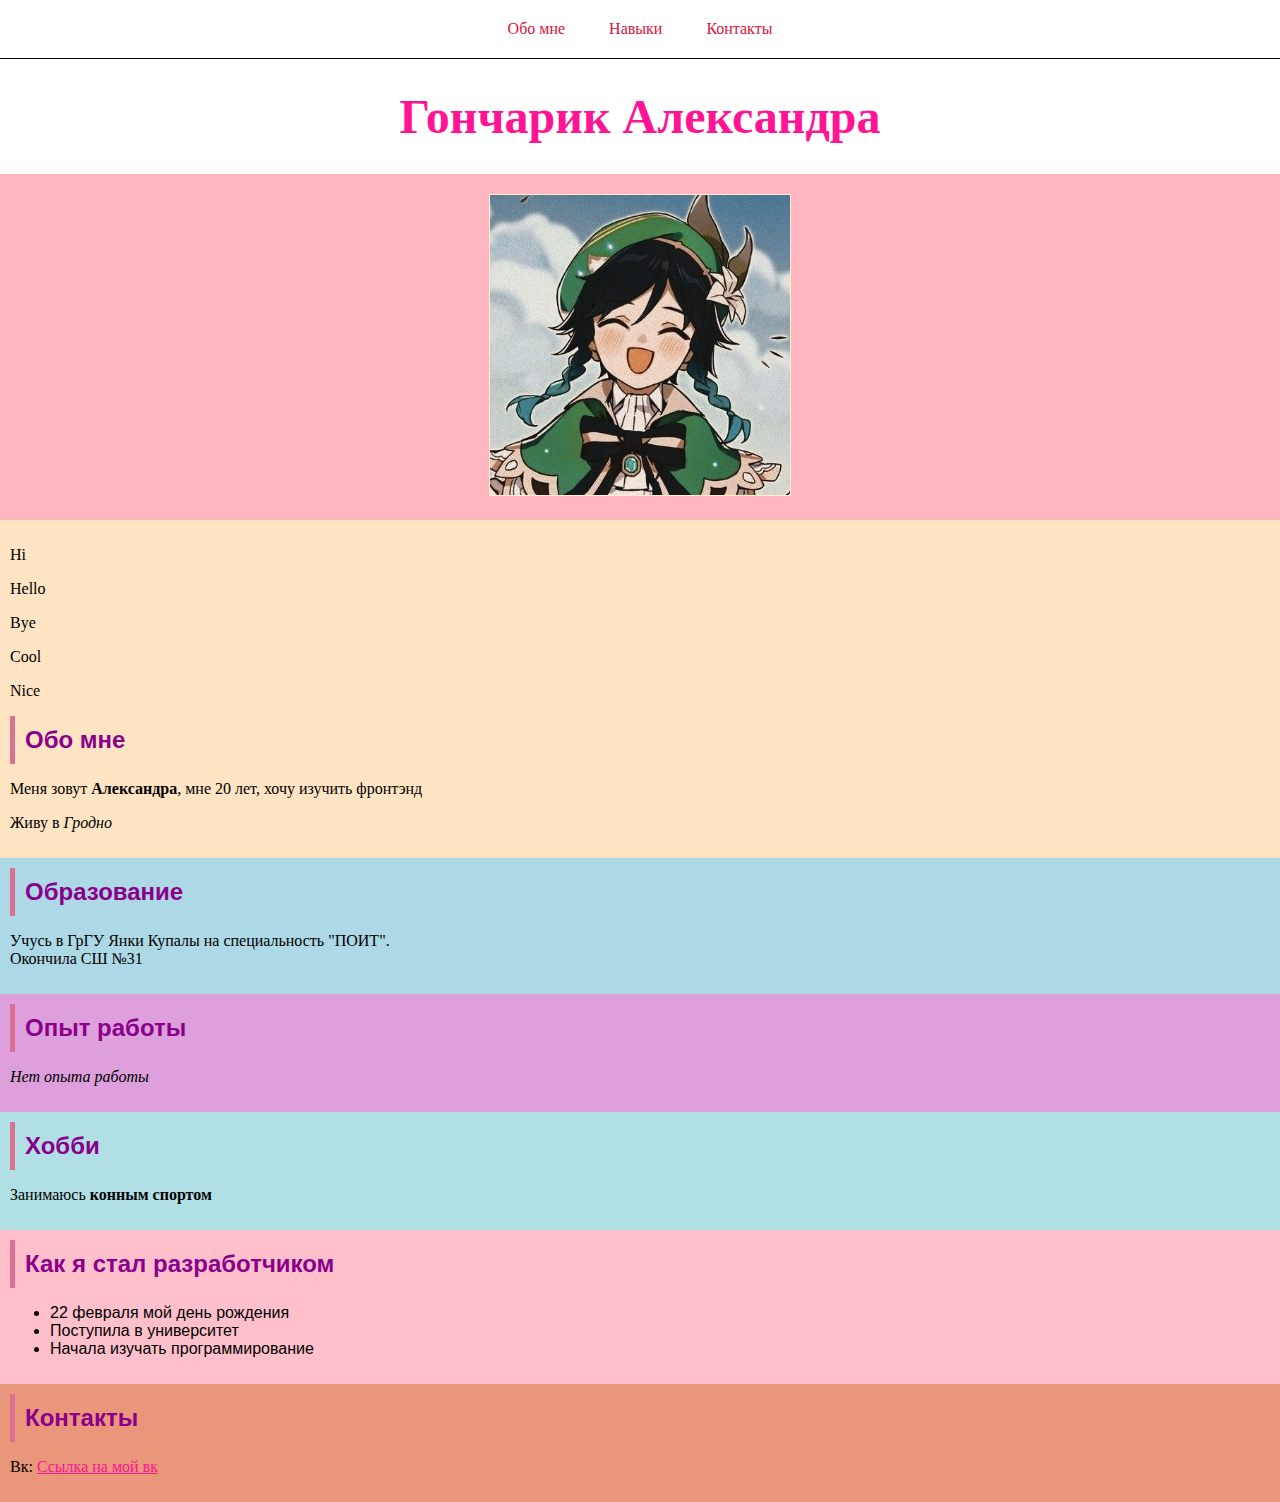
<file: pages/index.html>
<!DOCTYPE html>
<html lang="en">
<head>
    <meta charset="UTF-8">
    <meta name="viewport" content="width=device-width, initial-scale=1.0">
    <title>Сайт-визитка</title>
    <link rel="stylesheet" href="../css/style.css">
<body>
    <header class="header">
        <nav class="nav">
            <a href="#about" class="nav-link">Обо мне</a>
            <a href="#education" class="nav-link">Навыки</a>
            <a href="#contacts" class="nav-link">Контакты</a>
        </nav>
    </header>
    <main>
        <h1 class="title">Гончарик Александра</h1>
        <div class="img-wrapper">
            <img src="../images/venty.jpg" alt="venty">
        </div>
        <div class="info">
             <p class = "par">Hi</p>
             <p class = "par">Hello</p>
             <p class = "par">Bye</p>
             <p class = "par">Cool</p>
             <p class = "par">Nice</p>
            <h2 class="about" id="about">Обо мне</h2>
            <p>Меня зовут <strong>Александра</strong>, мне 20 лет, хочу изучить фронтэнд</p>
            <p>Живу в <em>Гродно</em></p>
        </div>
        <div class="education">
            <h2 class="educ" id="education">Образование</h2>
            <p>Учусь в ГрГУ Янки Купалы на специальность "ПОИТ".<br> Окончила СШ №31</p>    
        </div>
        <div class="experience">
            <h2>Опыт работы</h2>
            <p><i>Нет опыта работы</i></p>
        </div>
        <div class="hobby">
            <h2>Хобби</h2>
            <p>Занимаюсь <b>конным спортом</b></p>
        </div>
       <div class="how">
            <h2>Как я стал разработчиком</h2>
            <ul class="list">
                <li>22 февраля мой день рождения</li>
                <li>Поступила в университет</li>
                <li>Начала изучать программирование</li>   
            </ul>
       </div>
    </main>
    <footer>
        <h2 id="contacts">Контакты</h2>
        <p class="VK">Вк:
            <a href="https://vk.com/alek_sandra01" alt="VK" class="VK-link">Ссылка на мой вк</a>
        </p>
        
    </footer>
    <script src="../js/script.js"></script>
</body>
</html>
</file>
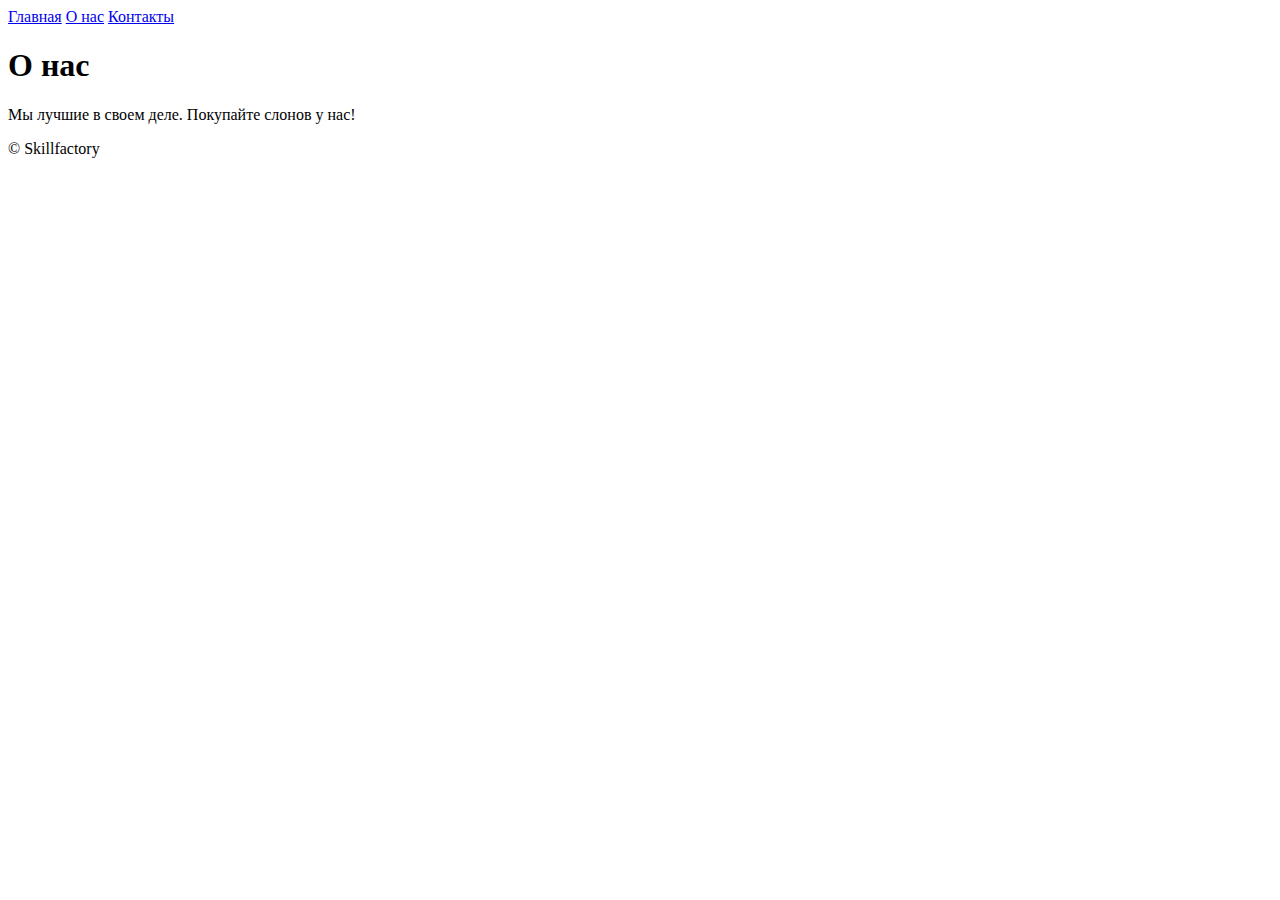
<file: pages/about.html>
<!DOCTYPE html>
<html lang="en">
<head>
    <meta charset="UTF-8">
    <meta name="viewport" content="width=device-width, initial-scale=1.0">
    <title>О нас</title>
</head>
<body>
    <header>
        <a href="index.html">Главная</a>
        <a href="#">О нас</a>
        <a href="contacts.html">Контакты</a>
    </header>
    <main>
        <h1>О нас</h1>
        <p>Мы лучшие в своем деле. Покупайте слонов у нас!</p>
    </main>
    <footer>
        <span>&copy;&nbsp;Skillfactory</span>
    </footer>
</body>
</html>
</file>
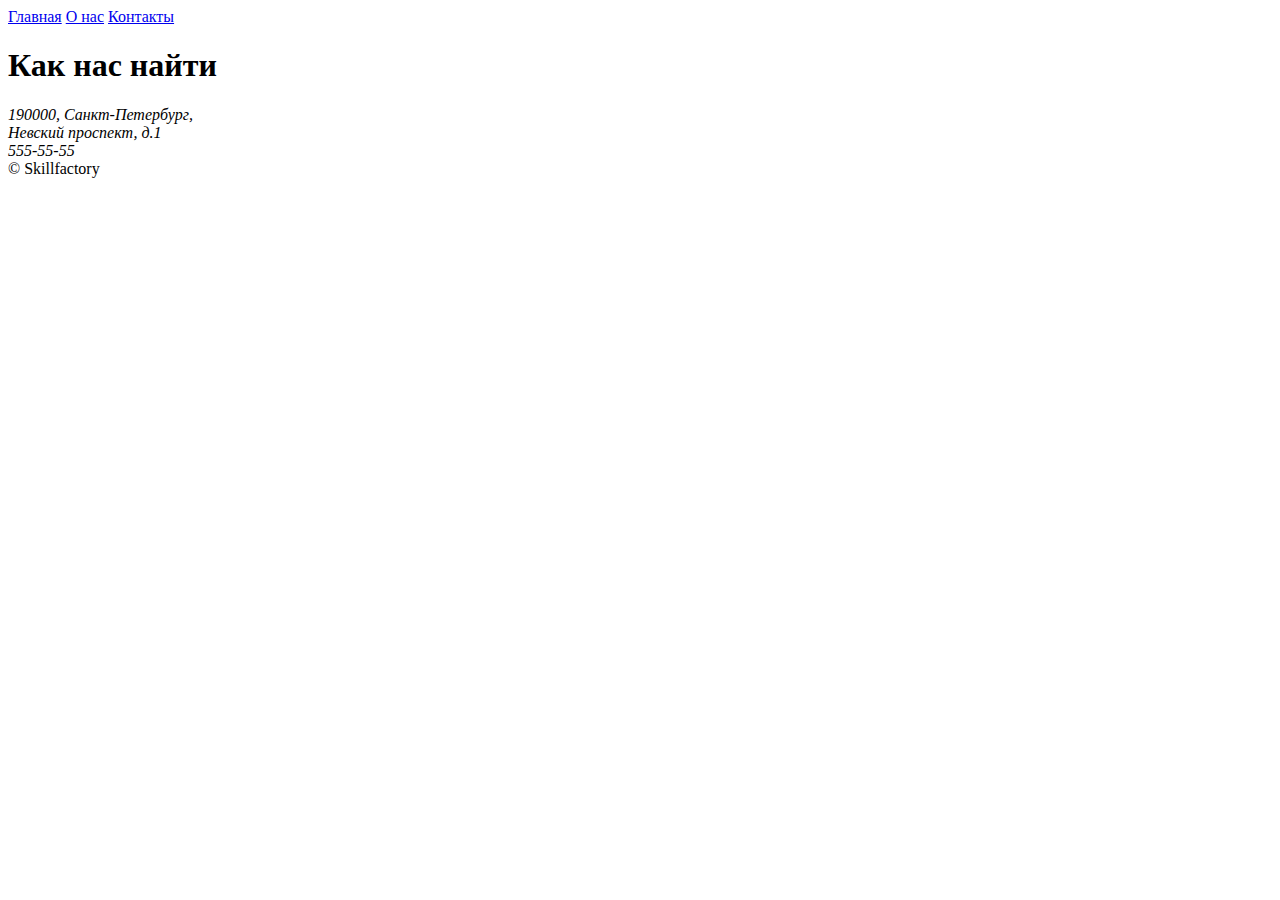
<file: pages/contacts.html>
<!DOCTYPE html>
<html lang="en">
<head>
    <meta charset="UTF-8">
    <meta name="viewport" content="width=device-width, initial-scale=1.0">
    <title>Контакты</title>
</head>
<body>
    <header>
        <a href="index.html">Главная</a>
        <a href="about.html">О нас</a>
        <a href="#">Контакты</a>
    </header>
    <main>
        <h1>Как нас найти</h1>
        <address>
            190000, Санкт-Петербург,<br>
            Невский проспект, д.1<br>
            555-55-55<br>
        </address>     
    </main>
    <footer>
        <span>&copy;&nbsp;Skillfactory</span>
    </footer>
</body>
</html>
</file>
<file: css/style.css>
@font-face {
    font-family: Roboto;
    src: url('https://fonts.googleapis.com/css2?family=Roboto:ital,wght@0,100;0,300;0,400;0,500;0,700;0,900;1,100;1,300;1,400;1,500;1,700;1,900&display=swap');
}

.nav :hover {
    color: rgb(0, 255, 140);
    
}

body {
    margin: 0;
    display: block;
}

.header {
    padding: 20px;
    border-bottom: 1px solid black;
    text-align: center;
    
}

.nav-link {
    margin: 0 20px;
    color: crimson;
    text-decoration: none;
    transition: color .2s;
}

main {
    margin: 0 auto;
    display: block;
}

.title {
    color: deeppink;
}

h1 {
    display: block;
    font-size: 3em;
    text-align: center;
    margin: 30px;
}

div {
    display: block;
}

.img-wrapper {
    background-color: lightpink;
    padding: 20px;
    text-align: center;
}

img {
    border: 1px solid blanchedalmond;
    width: 300px;
}

.info {
    background-color: bisque;
    padding: 10px;
}

h2 {
    font-family: 'Segoe UI', Tahoma, Geneva, Verdana, sans-serif;
    color:darkmagenta;
    border-left: 5px solid palevioletred;
    padding: 10px;
    margin: 0;
}

p {
    font-family: Cambria, Cochin, Georgia, Times, 'Times New Roman', serif;
}

.education {
    background-color: lightblue;
    padding: 10px;
}

.experience {
    background-color: plum;
    padding: 10px;
}

.hobby {
    background-color: powderblue;
    padding: 10px;
}

.how {
    background-color: pink;
    padding: 10px;
}

footer {
    padding: 10px;
    background-color: darksalmon;
}

.VK :hover {
    color: aquamarine;
}

.VK-link {
    color: deeppink;
}

.list {
    font-family: Verdana, Geneva, Tahoma, sans-serif;
}
</file>
